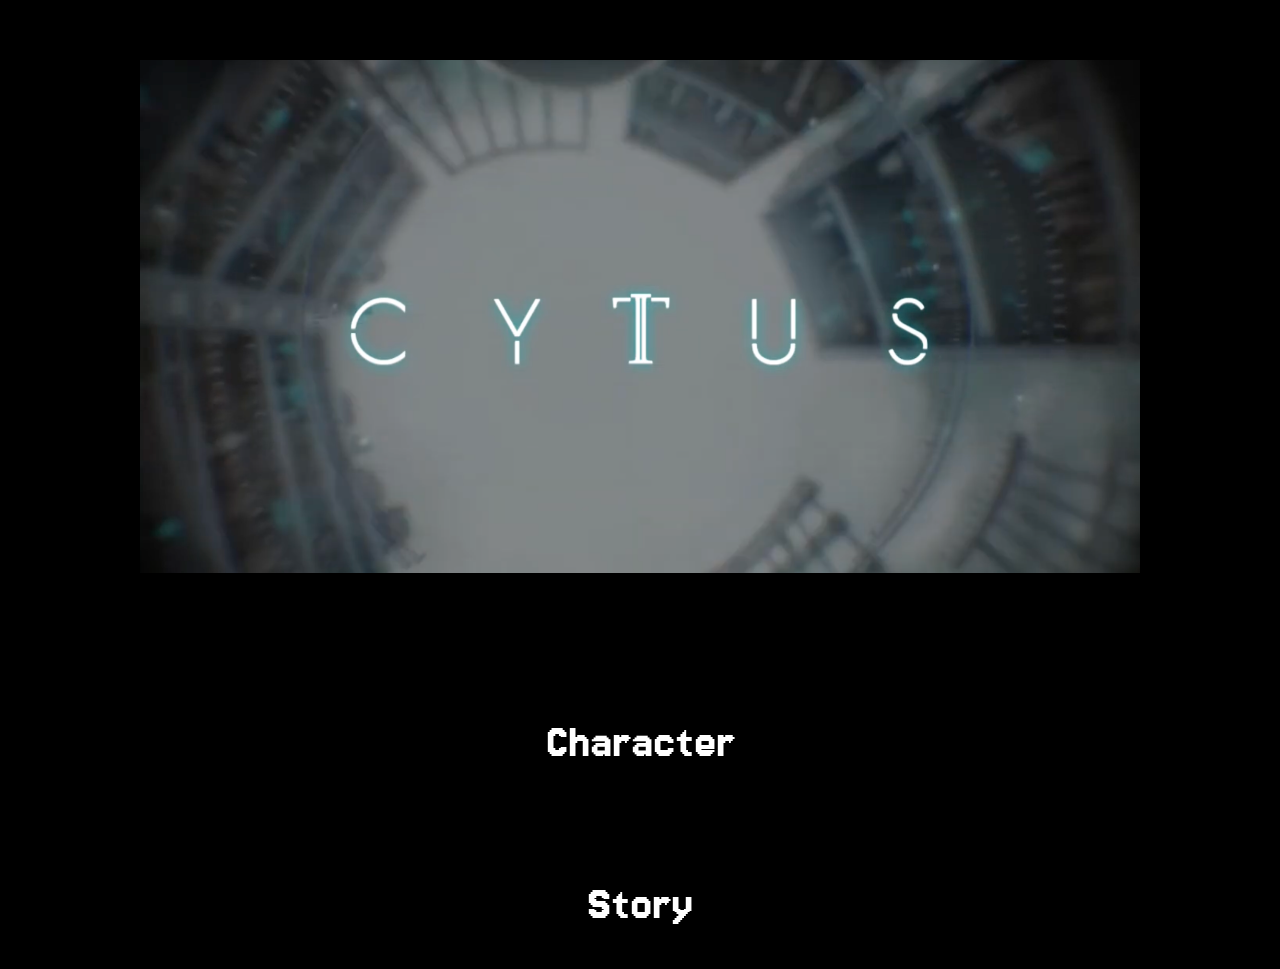
<file: index.html>
<!DOCTYPE html>  <!-- HTML5 문서임을 알려줌 -->
<html>
<head>
    <meta charset="utf-8">  <!-- 한글이 정상적으로 보이도록 설정 -->
    <meta name="viewport" content="width=device-width, initial-scale=1">  <!-- 모바일에서 콘텐츠 크기 최적화 -->
    <title>HTML 기본 템플릿</title>
    <link rel="stylesheet" type="text/css" href="index.css">
</head>



<body>

    <img src="title2.png">


<br>
<br>
<br>
<br>
<br>
<br>
<br>
<br>

<div id="navmenu">
<a href="character.html"><h1>Character</h1></a>

<br>
<br>
<br>
<br>

<a href="story.html"><h1>Story</h1></a>
</div>



</body>
</html>
</file>
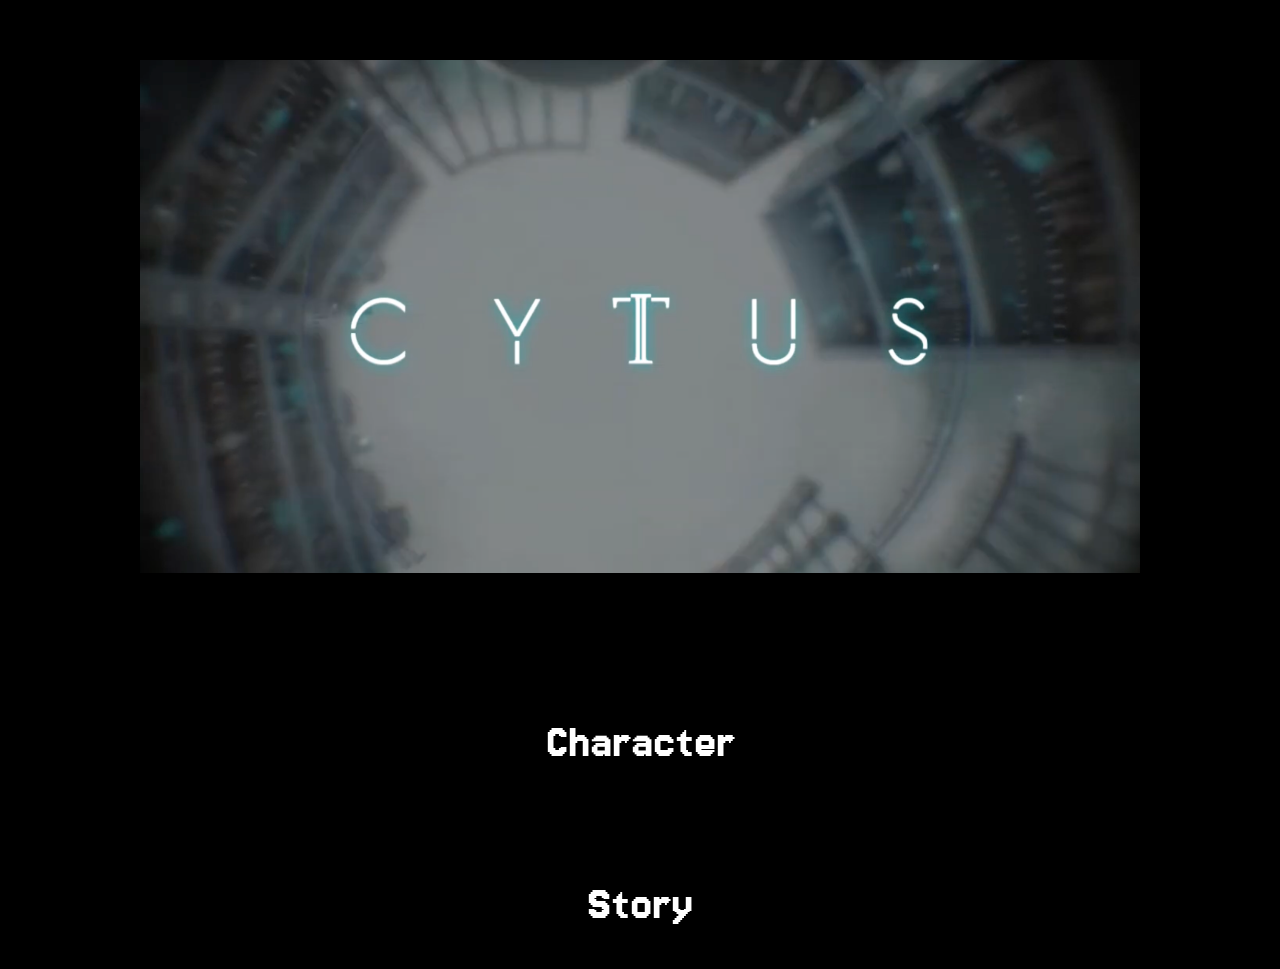
<file: 무제 폴더 2/home.html>
<!DOCTYPE html>  <!-- HTML5 문서임을 알려줌 -->
<html>
<head>
    <meta charset="utf-8">  <!-- 한글이 정상적으로 보이도록 설정 -->
    <meta name="viewport" content="width=device-width, initial-scale=1">  <!-- 모바일에서 콘텐츠 크기 최적화 -->
    <title>HTML 기본 템플릿</title>
    <link rel="stylesheet" type="text/css" href="home.css">
</head>



<body>

    <img src="title2.png">


<br>
<br>
<br>
<br>
<br>
<br>
<br>
<br>

<h1>Character</h1>

<br>
<br>
<br>
<br>

<h1>Story</h1>





</body>
</html>
</file>
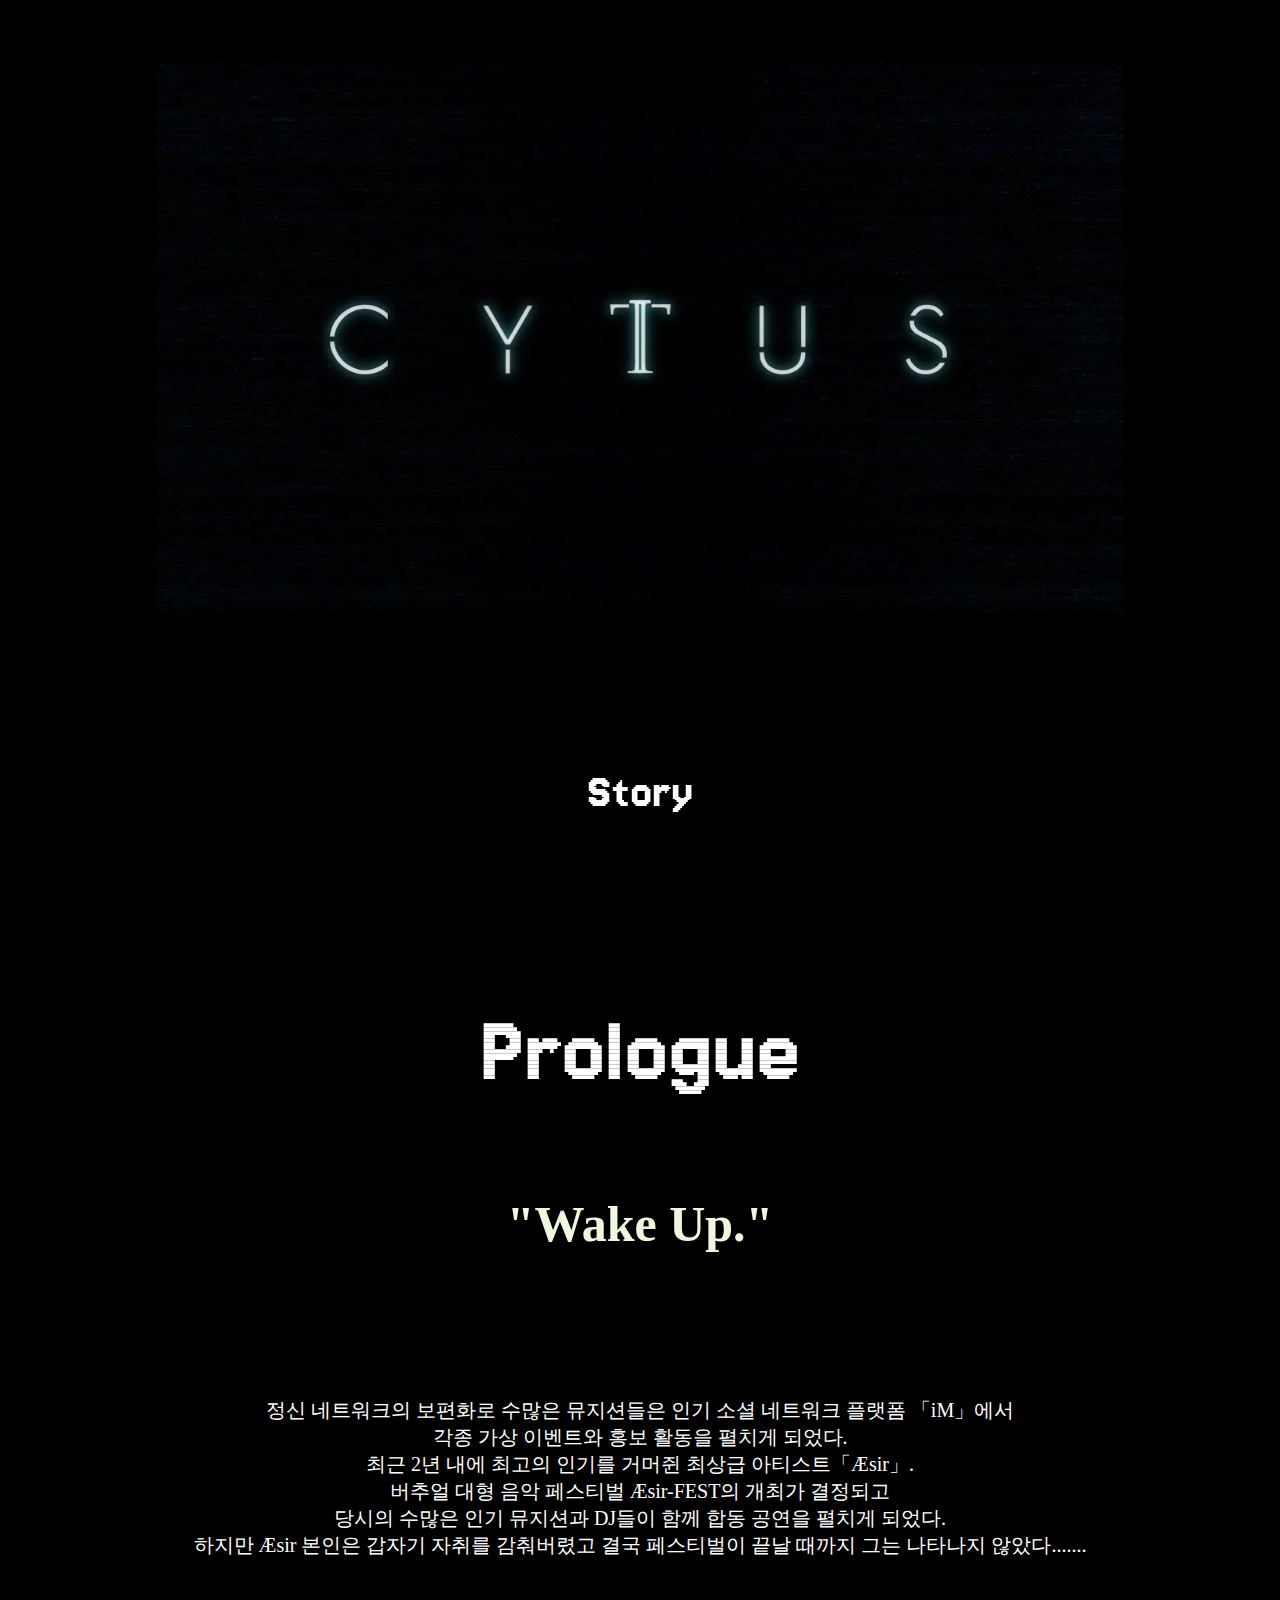
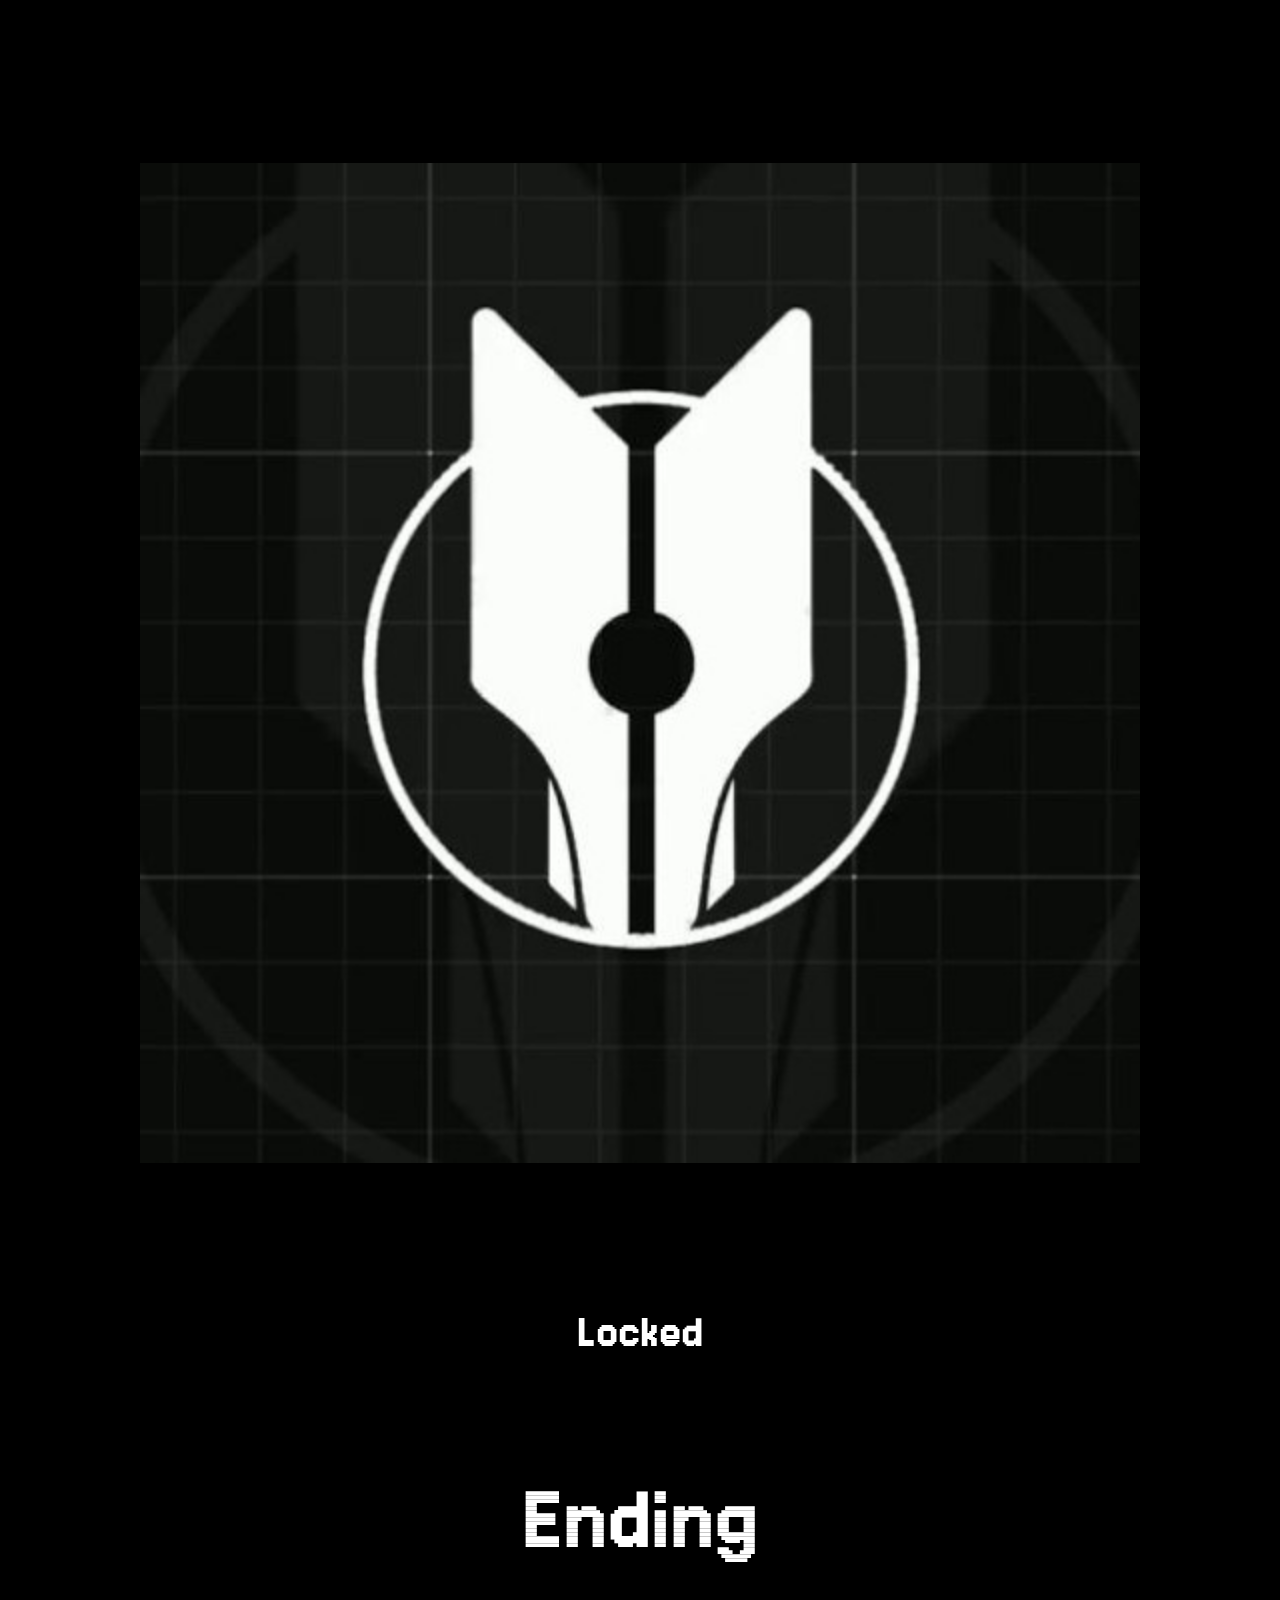
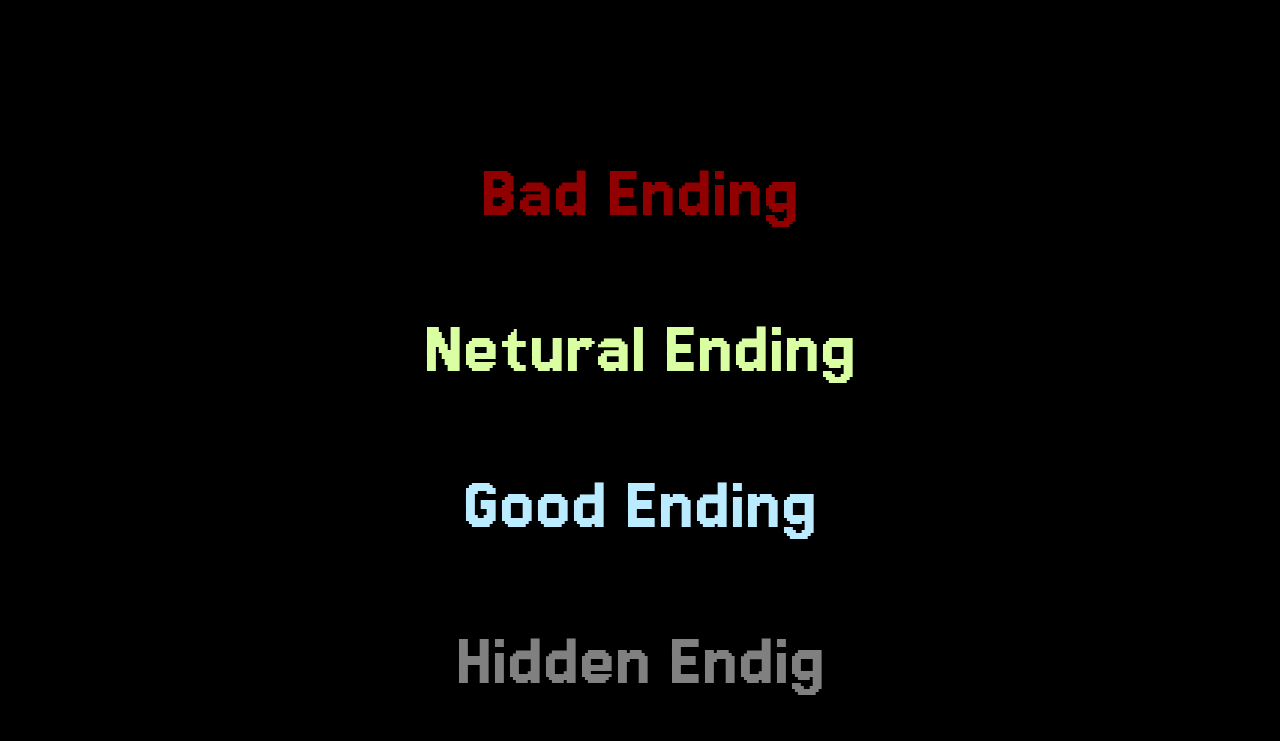
<file: 무제 폴더 2/story.html>
<!DOCTYPE html>  <!-- HTML5 문서임을 알려줌 -->
<html>
<head>
    <meta charset="utf-8">  <!-- 한글이 정상적으로 보이도록 설정 -->
    <meta name="viewport" content="width=device-width, initial-scale=1">  <!-- 모바일에서 콘텐츠 크기 최적화 -->
    <title>HTML 기본 템플릿</title>
    <link rel="stylesheet" type="text/css" href="story.css">
</head>



<body>

    <img src="maxresdefault.jpg">


<br>
<br>
<br>
<br>
<br>
<br>
<br>
<br>

<h1>Story</h1>

<br>
<br>
<br>
<br>
<br>
<br>
<br>
<br>

<h2>Prologue</h2>


<br>
<br>
<br>

<p id="text1"><b>"Wake Up."</b> </p>

<br>
<br>
<br>
<br>
<br>
<br>
<br>
<br>
    
<p id="text2">정신 네트워크의 보편화로 수많은 뮤지션들은 인기 소셜 네트워크 플랫폼 「iM」에서 <br> 각종 가상 이벤트와 홍보 활동을 펼치게 되었다. <br>
    최근 2년 내에 최고의 인기를 거머쥔 최상급 아티스트「Æsir」. <br>
    버추얼 대형 음악 페스티벌 Æsir-FEST의 개최가 결정되고 <br> 
    당시의 수많은 인기 뮤지션과 DJ들이 함께 합동 공연을 펼치게 되었다. <br>
    하지만 Æsir 본인은 갑자기 자취를 감춰버렸고 결국 페스티벌이 끝날 때까지 그는 나타나지 않았다.......</p>

    <br>
    <br>
    <br>
    <br>
    <br>
    <br>
    <br>
    <br>

    <img src="end.jpg">

    <br>
    <br>
    <br>
    <br>
    <br>
    <br>
    <br>
    <br>
        

    <h1>Locked</h1>


<br>
<br>
<br>
<br>

<h2>Ending</h2>

<br>
<br>
<br>
<br>
<br>
<br>
<br>
<br>

<h3>Bad Ending</h3>

<br>
<br>

<h4>Netural Ending</h4>

<br>
<br>

<h5>Good Ending</h5>

<br>
<br>


<h6>Hidden Endig</h6>


    



</body>
</html>
</file>
<file: index.css>
@font-face {
    font-family: WAG;
    src: url("Jersey15-Regular.ttf");
}

@font-face {
    font-family: NOTO;
    src: url("NotoSansKR-VariableFont_wght.ttf");
}

* {
    margin: 0; 
    padding: 0;
}

body {
    background-color: rgb(0, 0, 0);
    color: white;
}

h1 {
    margin-bottom: 40px;
    font-family: WAG;
    font-weight: normal;
    font-size: 50px;
    text-align: center;
    color: white;
}

img {
    display: block;
    width: 100%;
    max-width: 1000px;
    height: auto;
    margin: 0 auto;
    margin-top: 60px;
}

a {
    text-decoration-line: none;
}

#navmenu a:hover {
    text-decoration: underline;
    color: gray;
}

/* Responsive Styles */
@media (max-width: 768px) {
    h1 {
        font-size: 40px;
    }

    img {
        margin-top: 40px;
    }
}

@media (max-width: 480px) {
    h1 {
        font-size: 30px;
    }

    img {
        margin-top: 20px;
    }
}
</file>
<file: 무제 폴더 2/home.css>
@font-face {
    font-family: WAG;
    src: url("Jersey15-Regular.ttf");
}

@font-face {
    font-family: NOTO;
    src: url("NotoSansKR-VariableFont_wght.ttf");
}

* {
    margin: 0; 
    padding: 0;
}

body{
    background-color: rgb(0, 0, 0);
    color:white
}


h1 {
    margin-bottom: 40px;
    font-family: WAG;
    font-weight: normal;
    font-size: 50px;
    text-align: center;
    /*background-color:black;*/
}

img {
    display: block;
    width: 1000px;
    margin: 0 auto;
    margin-top: 60px;
}
</file>
<file: 무제 폴더 2/story.css>
@font-face {
    font-family: WAG;
    src: url("Jersey15-Regular.ttf");
}

@font-face {
    font-family: NOTO;
    src: url("NotoSansKR-VariableFont_wght.ttf");
}

* {
    margin: 0; 
    padding: 0;
}

body{
    background-color: rgb(0, 0, 0);
    color:white
}


h1 {
    margin-bottom: 40px;
    font-family: WAG;
    font-weight: normal;
    font-size: 50px;
    text-align: center;
    /*background-color:black;*/
}


h2 {
    margin-bottom: 40px;
    font-family: WAG;
    font-weight: normal;
    font-size: 100px;
    text-align: center;
    /*background-color:black;*/
}

h3 {
    margin-bottom: 40px;
    font-family: WAG;
    font-weight: normal;
    font-size: 80px;
    text-align: center;
    color: rgb(144, 0, 0);
    /*background-color:black;*/
}

h4 {
    margin-bottom: 40px;
    font-family: WAG;
    font-weight: normal;
    font-size: 80px;
    text-align: center;
    color:rgb(218, 255, 162)
    /*background-color:black;*/
}

h5 {
    margin-bottom: 40px;
    font-family: WAG;
    font-weight: normal;
    font-size: 80px;
    text-align: center;
    color:rgb(186, 235, 255)
    /*background-color:black;*/
}

h6 {
    margin-bottom: 40px;
    font-family: WAG;
    font-weight: normal;
    font-size: 80px;
    text-align: center;
    color:gray
    /*background-color:black;*/
}

#text1{
    text-align: center;
    width: 100%;
    color:rgb(239, 248, 222);
    font-size:50px;
}

#text2{
    text-align: center;
    width: 100%;
    font-size: 20px;
    color:white;
}

img {
    display: block;
    width: 1000px;
    margin: 0 auto;
    margin-top: 60px;
}
</file>
